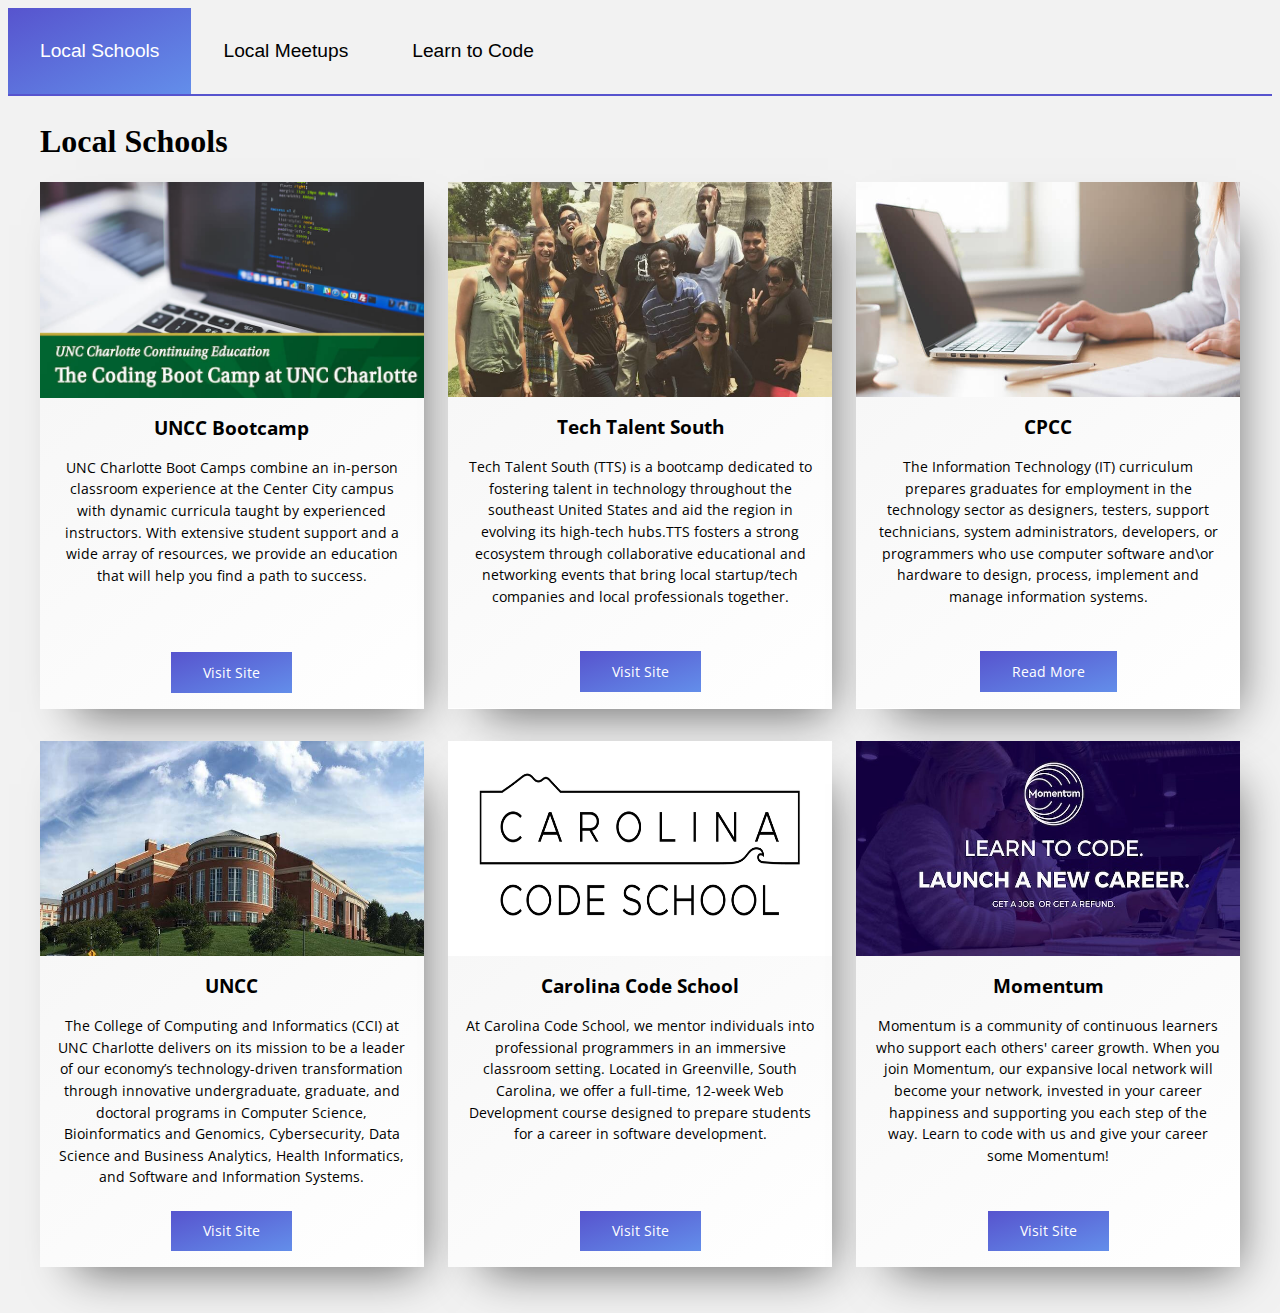
<file: index.html>
<!DOCTYPE html>
<html lang="en">

<head>
    <meta charset="UTF-8">
    <meta name="viewport" content="width=device-width, initial-scale=1.0">
    <meta http-equiv="X-UA-Compatible" content="ie=edge">
    <title>Fleurix Resource List</title>
    <link href="https://fonts.googleapis.com/css?family=Open+Sans" rel="stylesheet">
    <link rel="stylesheet" href="styles.css">
</head>

<body>

    <body>
        <div class="tab">
            <button class="tablinks" onclick="openResource(event, 'Local')">Local Schools</button>
            <button class="tablinks" onclick="openResource(event, 'Meetups')">Local Meetups</button>
            <button class="tablinks" onclick="openResource(event, 'Learn')">Learn to Code</button>
        </div>

        <!-- Tab content -->
        <div id="Local" class="tabcontent">
            <div class="container">
                <h1>Local Schools</h1>
                <!-- Tab links -->
                <section class="main-content">
                    <article class="entry">
                        <img src="img/uncc-bootcamp.jpg" alt="entry image">
                        <div class="content">
                            <h3>UNCC Bootcamp</h3>
                            <p>UNC Charlotte Boot Camps combine an in-person classroom experience at the Center City
                                campus with dynamic curricula taught by experienced instructors. With extensive student
                                support and a wide array of resources, we provide an education that will help you find
                                a path to success.</p>
                            <a role="button" target="_blank" href="https://bootcamp.uncc.edu" class="button">Visit Site</a>
                        </div>
                    </article>
                    <article class="entry">
                        <img src="img/techTalent.png" alt="entry image" height="215">
                        <div class="content">
                            <h3>Tech Talent South</h3>
                            <p>Tech Talent South (TTS) is a bootcamp dedicated to fostering
                                talent in technology throughout the southeast United States and aid the region in
                                evolving its high-tech hubs.TTS fosters a strong ecosystem
                                through collaborative educational and networking events that bring local
                                startup/tech companies and local professionals together. </p>
                            <a role="button" target="_blank" href="https://www.techtalentsouth.com/locations/charlotte/"
                                class="button">Visit
                                Site</a>
                        </div>
                    </article>
                    <article class="entry">
                        <img src="img/cpcc.jpeg" alt="entry image" height="215">
                        <div class="content">
                            <h3>CPCC</h3>
                            <p>The Information Technology (IT) curriculum prepares graduates for employment in the
                                technology sector as designers, testers, support technicians, system administrators,
                                developers, or programmers who use computer software and\or hardware to design,
                                process, implement and manage information systems.</p>
                            <a role="button" target="_blank" href="http://www.cpcc.edu/it/programs-of-study/academic-degrees"
                                class="button">Read
                                More</a>
                        </div>
                    </article>
                    <article class="entry">
                        <img src="img/uncc.jpg" alt="entry image" height="215">
                        <div class="content">
                            <h3>UNCC</h3>
                            <p>The College of Computing and Informatics (CCI) at UNC Charlotte delivers on its mission
                                to be a leader of our economy’s technology-driven transformation through innovative
                                undergraduate, graduate, and doctoral programs in Computer Science, Bioinformatics and
                                Genomics, Cybersecurity, Data Science and Business Analytics, Health Informatics, and
                                Software and Information Systems.</p>
                            <a role="button" target="_blank" href="https://cci.uncc.edu/departments/cci-departments"
                                class="button">Visit
                                Site</a>
                        </div>
                    </article>
                    <article class="entry">
                        <img src="img/carolina.png" alt="entry image" height="215">
                        <div class="content">
                            <h3>Carolina Code School</h3>
                            <p>At Carolina Code School, we mentor individuals into professional programmers in an
                                immersive classroom setting. Located in Greenville, South Carolina, we offer a
                                full-time, 12-week Web Development course designed to prepare students for a career in
                                software development. </p>
                            <a role="button" target="_blank" href="https://carolinacodeschool.org/" class="button">Visit
                                Site</a>
                        </div>
                    </article>
                    <article class="entry">
                        <img src="img/momentum.jpg" alt="entry image" height="215">
                        <div class="content">
                            <h3>Momentum</h3>
                            <p>Momentum is a community of continuous learners who support each others' career growth.
                                When you join Momentum, our expansive local network will become your network, invested
                                in your career happiness and supporting you each step of the way. Learn to code with us
                                and give your career some Momentum!</p>
                            <a role="button" target="_blank" href="https://www.momentumlearn.com/" class="button">Visit
                                Site</a>
                        </div>
                    </article>
                </section>
            </div>
            <!--.content-->
        </div>

        <div id="Meetups" class="tabcontent">
            <div class="container">
                <h1>Charlotte Tech Meetups</h1>
                <!-- Tab links -->
                <section class="main-content">

                    <article class="entry">
                        <img src="img/charlottedevs.jpeg" alt="entry image">
                        <div class="content">
                            <h3>Charlotte Devs</h3>
                            <p>We are a group specifically for people that are looking to grow their skills and get
                                connected with the Charlotte developer community. Interested in software development
                                but not sure where to start? Just graduated from a programming boot camp? Been coding
                                for a few years? This meetup is for you!</p>
                            <a role="button" target="_blank" href="https://www.meetup.com/charlottedevs/" class="button">Visit
                                Site</a>
                        </div>
                    </article>
                    <article class="entry">
                        <img src="img/chickTech.jpeg" alt="entry image" height="215">
                        <div class="content">
                            <h3>ChickTech</h3>
                            <p>We are a local chapter of ChickTech, a national nonprofit organization, working to close
                                the gender gap in the technology and engineering sectors. This group will create
                                welcoming and inclusive meetups in and around Charlotte to get together, learn and
                                network. Our goal is to help build a tech community where women and girls are
                                encouraged, empowered and welcome.</p>
                            <a role="button" target="_blank" href="https://www.meetup.com/ChickTechCharlotte/" class="button">Visit
                                Site</a>
                        </div>
                    </article>
                    <article class="entry">
                        <img src="img/womenUx.jpeg" alt="entry image">
                        <div class="content">
                            <h3>Women in UX Charlotte</h3>
                            <p>Women in UX is a monthly meetup for people interested in UX to network and learn more
                                about the technology field in a super supportive environment! 🙌🏼Our main focus is to
                                amplify the efforts of women in tech organizations by showcasing their talent and
                                experiences to a wide audience. </p>
                            <a role="button" target="_blank" href="https://www.meetup.com/Women-in-UX-Charlotte/" class="button">Visit
                                Site</a>
                        </div>
                    </article>
                    <article class="entry">
                        <img src="img/skookum.jpg" alt="entry image">
                        <div class="content">
                            <h3>Skookum Tech Talks</h3>
                            <p>Local software development company Skookum hosts monthly discussions centered around
                                innovation and technology and hosted at Skookum.</p>
                            <a role="button" target="_blank" href="https://www.meetup.com/Skookum-Tech-Talks/" class="button">Visit
                                Site</a>
                        </div>
                    </article>
                    <article class="entry">
                        <img src="img/techTalent.png" alt="entry image" height="215">
                        <div class="content">
                            <h3>Tech Talent South</h3>
                            <p>Our Meetups center around our goal to contribute to the local tech and startup scene in
                                Charlotte. Through free community events we connect with people who share these
                                interests to provide valuable information and new knowledge, as well as our course
                                offerings.</p>
                            <a role="button" target="_blank" href="https://www.meetup.com/Tech-Talent-South-Charlotte/"
                                class="button">Visit Site</a>
                        </div>
                    </article>
                    <article class="entry">
                        <img src="img/charlotte.jpg" alt="entry image" height="215">
                        <div class="content">
                            <h3>Open Charlotte Brigade</h3>
                            <p>We are a group of civic-minded volunteers that want you to join us in making Charlotte a
                                better place! We work with city departments and local organizations to create digital
                                platforms that help Charlotte residents better interact with the Queen City.</p>
                            <a role="button" target="_blank" href="https://www.meetup.com/Open-Charlotte-Brigade/"
                                class="button">Visit Site</a>
                        </div>
                    </article>
                </section>
            </div>
            <!--.content-->
        </div>

        <div id="Learn" class="tabcontent">
            <div class="container">
                <h1>Learn to Code</h1>
                <!-- Tab links -->
                <section class="main-content">
                    <article class="entry">
                        <img src="img/freeCode.png" alt="entry image" height="215">
                        <div class="content">
                            <h3>Free Code Camp</h3>
                            <p>freeCodeCamp is a non-profit organization that consists of an interactive learning web
                                platform, an online community forum, chat rooms, Medium publications and local
                                organizations that intend to make learning web development accessible to anyone.</p>
                            <a role="button" target="_blank" href="https://www.freecodecamp.org/" class="button">Visit
                                Site</a>
                        </div>
                    </article>
                    <article class="entry">
                        <img src="img/codeAcademy.png" alt="entry image" height="215">
                        <div class="content">
                            <h3>Code Academy</h3>
                            <p>Codecademy is an online interactive platform that offers free coding classes in 12
                                different programming languages including Python, Java, JavaScript, Ruby, SQL, and
                                Sass, as well as markup languages HTML and CSS.</p>
                            <a role="button" target="_blank" href="https://www.codecademy.com/" class="button">Visit
                                Site</a>
                        </div>
                    </article>
                    <article class="entry">
                        <img src="img/lynda.jpg" alt="entry image" height="215">
                        <div class="content">
                            <h3>Lynda</h3>
                            <p>Lynda.com is an online educational site that includes over 3,000 courses (and over
                                130,000 videos) in popular fields like web design, web development, IT,
                                education/instruction, media production, and business. Normally, using lynda.com
                                requires a paid subscription, but Charlotte Mecklenburg Library cardholders can access
                                lynda.com content FREE with their library card number following these instructions.</p>
                            <a role="button" target="_blank" href="https://www.cmlibrary.org/resource/lyndacom" class="button">Read
                                More</a>
                        </div>
                    </article>
                    <article class="entry">
                        <img src="img/codewars.jpeg" alt="entry image" height="215">
                        <div class="content">
                            <h3>Codewars</h3>
                            <p>Codewars is a collective effort by its users to achieve code mastery through challenge
                                They are creators - authoring kata to teach various techniques, solving kata with
                                solutions that enlighten others, and commenting with constructive feedback. The leaders
                                among them moderate the content and community.</p>
                            <a role="button" target="_blank" href="https://www.codewars.com/" class="button">Visit Site</a>
                        </div>
                    </article>
                    <article class="entry">
                        <img src="img/edX.png" alt="entry image" height="215">
                        <div class="content">
                            <h3>edX</h3>
                            <p>Learn programming languages and concepts to prepare for a career in hardware or software
                                development. These are real college courses from Harvard, MIT, and more of the world’s
                                leading institutions.</p>
                            <a role="button" target="_blank" href="https://www.edx.org/course/subject/computer-science"
                                class="button">Visit Site</a>
                        </div>
                    </article>
                    <article class="entry">
                        <img src="img/udemy.png" alt="entry image" height="215">
                        <div class="content">
                            <h3>Udemy</h3>
                            <p>Udemy.com is an online learning platform. It is aimed at professional adults. Unlike
                                academic massive open online course programs which are driven by traditional collegiate
                                coursework, Udemy uses content from online content creators to sell for profit.</p>
                            <a role="button" target="_blank" href="https://www.udemy.com/courses/development/" class="button">Visit
                                Site</a>
                        </div>
                    </article>
                    <article class="entry">
                        <img src="img/udacity.jpg" alt="entry image" height="215" width="383.59">
                        <div class="content">
                            <h3>Udacity</h3>
                            <p>Build portfolio-ready projects, learn new tools, and advance your career as a developer,
                                in the School of Programming. Study programs developed with industry leaders, and learn
                                the skills for careers in areas such as Blockchain, VR, and Full Stack development.</p>
                            <a role="button" target="_blank" href="https://www.udacity.com/school-of-programming" class="button">Visit
                                Site</a>
                        </div>
                    </article>
                    <article class="entry">
                        <img src="img/codeNewbie.png" alt="entry image" height="215">
                        <div class="content">
                            <h3>Code Newbie</h3>
                            <p>CodeNewbie started as a weekly TwitterChat to connect people learning to code by Saron.
                                Since then it's grown into a supportive, international community of people learning to
                                code. </p>
                            <a role="button" target="_blank" href="https://www.codenewbie.org/" class="button">Visit
                                Site</a>
                        </div>
                    </article>
                    <article class="entry">
                        <img src="img/treehouse.png" alt="entry image" height="215">
                        <div class="content">
                            <h3>Treehouse</h3>
                            <p>Learning a new skill doesn’t have to interrupt your busy schedule. Our on-demand videos
                                and interactive code challenges are there for you when you need them.</p>
                            <a role="button" target="_blank" href="https://teamtreehouse.com/" class="button">Visit
                                Site</a>
                        </div>
                    </article>
                </section>
            </div>
            <!--.content-->
        </div>



        <script src="app.js"></script>
    </body>
</body>

</html>
</file>
<file: styles.css>
html {
    box-sizing: border-box;
}

*,
*:before,
*:after {
    box-sizing: inherit;
}

body {
    background-color: #f2f2f2;

}

.container {
    max-width: 1200px;
    margin: 0 auto;
}

img {
    max-width: 100%;
    display: block;
}

p {
    height: 165px;
}

h2 {
    text-align: center;
    font-size: 1.6rem;
}

h3 {
    margin: 0;
    font-weight: 700;
    font-family: 'Open Sans', sans-serif;

}

.button {
    background: linear-gradient(to bottom right, #5754ce, #638eea);
    text-decoration: none;
    padding: .6rem 2rem;
    margin-top: 1rem;
    display: inline-block;
    color: white;
}

.button:hover {
    background-color: #0069d9;
    border-color: #0062cc;
    opacity: .75;
}

.main-content {
    display: flex;
    flex-wrap: wrap;
    justify-content: space-between;
}

.entry {
    margin-bottom: 2rem;
    background-color: #ffffff;
    -webkit-box-shadow: 16px 23px 45px -20px rgba(0, 0, 0, 0.6);
    -moz-box-shadow: 16px 23px 45px -20px rgba(0, 0, 0, 0.6);
    box-shadow: 16px 23px 45px -20px rgba(0, 0, 0, 0.6);
}

@media (min-width:480px) {
    .entry {
        flex: 0 0 calc(50% - 1rem);
    }
}

@media (min-width:769px) {
    .entry {
        flex: 0 0 calc(33.3% - 1rem);
    }
}

.entry .content {

    padding: 1rem;
    text-align: center;
    font-family: 'Open Sans', sans-serif;
    line-height: 1.5;
    font-size: .9rem;
    background: linear-gradient(to bottom right, #f7f7f7, #fff);
}

.content h3 {
    font-size: 1.2rem;
    font-weight: bold;
    line-height: 1.5;
}

.content span {
    color: #db008d;
}

.tab {
    overflow: hidden;
    border-bottom: 2px solid #5754ce;
    margin: 0;
    display: flex;
}

@media (max-width: 400px) {
    .tab {
        flex-direction: column;
    }
}

.tab button {
    background-color: inherit;
    margin: 0;
    border: none;
    outline: none;
    cursor: pointer;
    padding: 2rem;
    transition: 0.3s;
    font-size: 1.2rem;
}

@media (max-width: 400px) {
    .tab button {
        padding: 1rem;
    }
}

.tab button:hover {
    background: linear-gradient(to bottom right, #5754ce, #638eea);
    opacity: .75;
    color: white;
}

.tab button.active {
    background: linear-gradient(to bottom right, #5754ce, #638eea);
    color: white;
}

.tabcontent {
    display: none;
    padding: 6px 12px;
}
</file>
